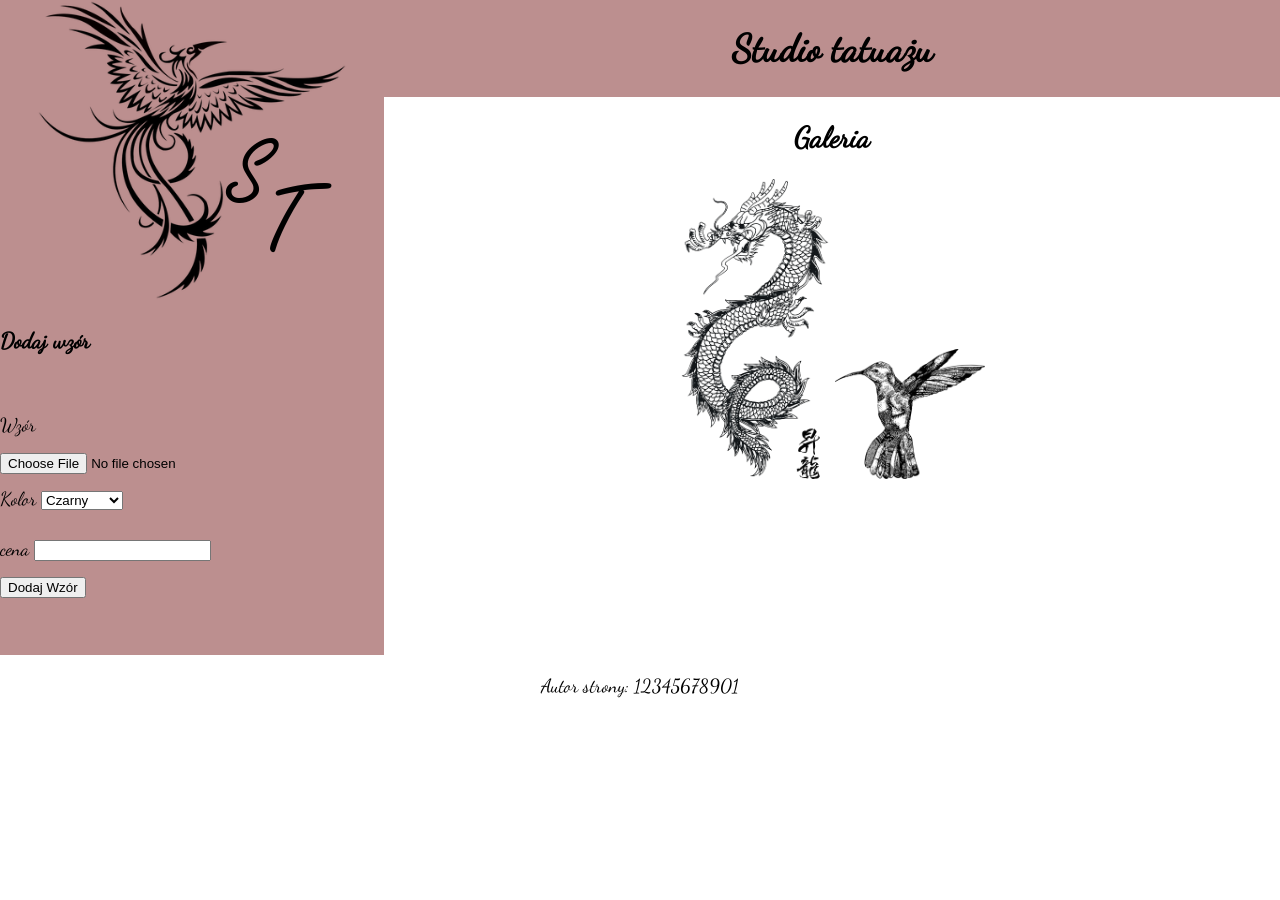
<file: studio_tatuazy/index.html>
<!DOCTYPE html>
<html lang="[pl]">
<head>
    <meta charset="UTF-8">
    <meta name="viewport" content="width=device-width, initial-scale=1.0">
    <title>Tatuaże</title>
    <link rel="stylesheet" href="styl.css">
</head>
<body>
    <div class="calychuj">
        <div class="prawychuj">

    <header class="header1">
        <img src="logo.png" alt="salon">
    </header>

    <aside>
        <h3>Dodaj wzór</h3> <br>
        <label for="wzor">Wzór</label> <br>
        <input type="file" name="wzor" id="wzor" accept=".png"> <br>

        <label for="kolor">Kolor</label>
        <select id="kolor">
            <option value="Czarny">Czarny</option>
            <option value="Czerwony">Czerwony</option>
            <option value="Zielony">Zielony</option>
            <option value="Niebieski">Niebieski</option>
        </select> <br>

        <label for="cena">cena</label>
        <input type="number" name="cena" id="cena"> <br>
        
        <button type="button" onclick="skrypt1()">Dodaj Wzór</button>
    </aside>
    </div>


    <div class="lewychuj">
    <header class="header1">
        <h1>Studio tatuażu</h1>
    </header>
    <section id="galeria">
        <h2>Galeria</h2>
        <img class="miniatury" src="smok.png" alt="smok.png">
        <img class="miniatury" src="koliber.png" alt="koliber.png">
    </section>
    </div>
    </div>

    <footer>
        <p>Autor strony: 12345678901</p>
    </footer>

    <script>
        function skrypt1() {
            var zdjecie = document.getElementById("wzor");

            var kolor = document.getElementById("kolor").value;

            var cena = document.getElementById("cena").value;

            let filename = zdjecie.value.split('\\').pop();

            alert(`Wzór: ${filename}, kolor ${kolor} w cenie ${cena} zł`)

            var img = document.createElement('img');
            img.src = filename;
            img.alt = filename;
            img.className = 'miniatury';

            document.getElementById("galeria").appendChild(img);
        }
    </script>
    
</body>
</html>
</file>
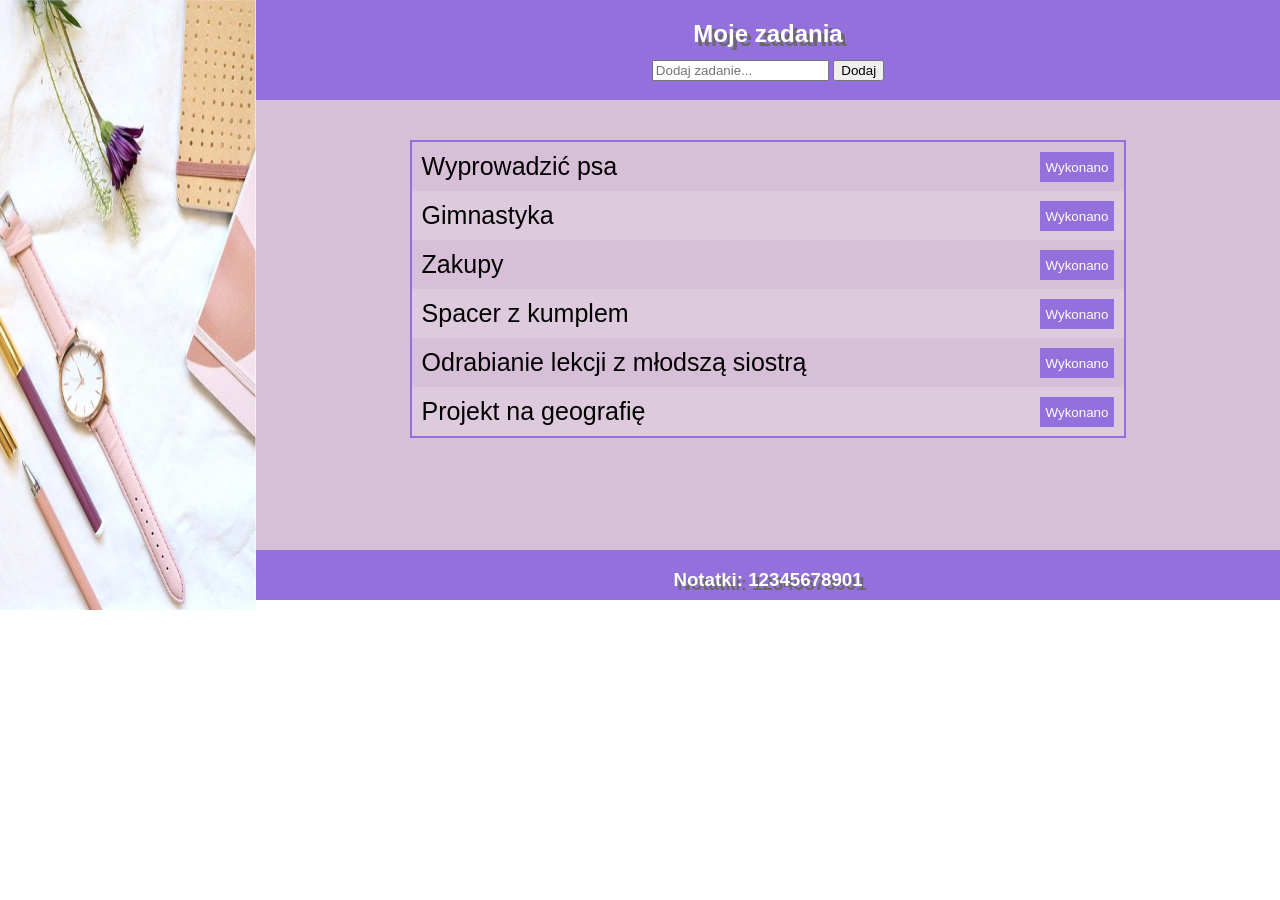
<file: zadania_js/notatki.html>
<!DOCTYPE html>
<html lang="pl">
<head>
    <meta charset="UTF-8">
    <meta name="viewport" content="width=device-width, initial-scale=1.0">
    <title>Planer zadań</title>
    <link rel="stylesheet" href="styl.css">
</head>
<body>
    <aside>
        <img src="obraz.jpg" alt="notatki">
    </aside>


        <header>
            <h2>Moje zadania</h2>
        </header>

        <nav>
            <input type="text" name="zadanie" id="zadanie" placeholder="Dodaj zadanie...">
            <button type="button" onclick="dodaj()">Dodaj</button>
        </nav>

        <main>
            <ul id="lista">
                <li>Wyprowadzić psa <button type="button" onclick="wykonanko(this)">Wykonano</button></li>
                <li>Gimnastyka <button type="button" onclick="wykonanko(this)">Wykonano</button></li>
                <li>Zakupy <button type="button" onclick="wykonanko(this)">Wykonano</button></li>
                <li>Spacer z kumplem <button type="button" onclick="wykonanko(this)">Wykonano</button></li>
                <li>Odrabianie lekcji z młodszą siostrą <button type="button" onclick="wykonanko(this)">Wykonano</button></li>
                <li>Projekt na geografię <button type="button" onclick="wykonanko(this)">Wykonano</button></li>
            </ul>

            
        </main>
        <footer>
            <h3>Notatki: 12345678901</h3>
        </footer>

        <script>

            function wykonanko(klikniety) {
                var elementListy = klikniety.parentElement
                elementListy.style = "text-decoration: line-through"
            }           
            



            function dodaj() {
                var lista = document.getElementById("lista");
                var zadanie = document.getElementById("zadanie");
                var nowyElementListy = document.createElement("li");
                nowyElementListy.innerHTML = `${zadanie.value}<button type="button" onclick="wykonanko(this)">Wykonano</button>`;
                lista.appendChild(nowyElementListy);
                }
        </script>
</body>
</html>
</file>
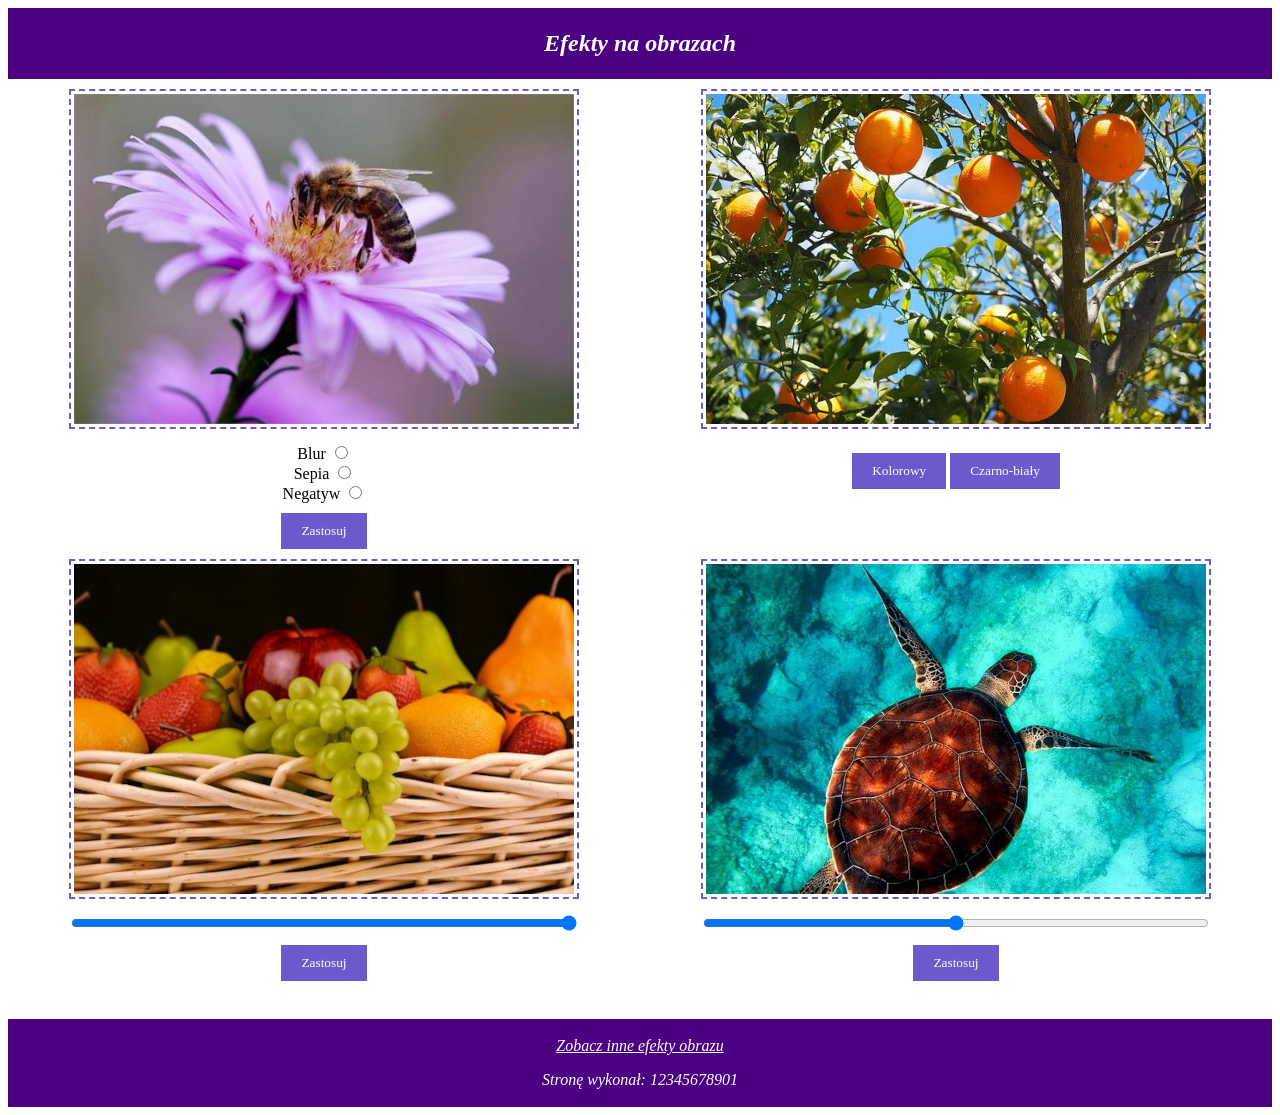
<file: zmianakoloru_js/obrazki.html>
<!DOCTYPE html>
<html lang="pl">
<head>
    <meta charset="UTF-8">
    <meta name="viewport" content="width=device-width, initial-scale=1.0">
    <title>Efekty obrazu</title>
    <link rel="stylesheet" href="styl.css">
</head>
<body>
    <header>
        <h2>Efekty na obrazach</h2>
    </header>


<main>
    <section class="blok1">
        <img src="pszczola.jpg" alt="pszczoła na fioletowym kwiatku" id="pszczola"> <br>


        <label for="Blur">Blur</label>
        <input type="radio" name="przczola" id="Blur"> <br>

        <label for="Sepia">Sepia</label>
        <input type="radio" name="przczola" id="Sepia"> <br>

        <label for="Negatyw">Negatyw</label>
        <input type="radio" name="przczola" id="Negatyw"> <br>

        <button type="button" onclick="skrypt1()">Zastosuj</button>
    </section>


    <section class="blok2">
        <img src="pomarancza.jpg" alt="drzewo pomarańczy" id="pomarancza"> <br>

        <button type="button" onclick="kolor1()">Kolorowy</button>
        <button type="button" onclick="kolor2()">Czarno-biały</button>
    </section>

    <section class="blok3">
        <img src="owoce.jpg" alt="Kosz pełen owoców" id="owoce">

        <input type="range" name="suwak" id="suwak1" min="0" max="100" value="100"> <br>

        <button type="button" onclick="skrypt4()">Zastosuj</button>
    </section>
    
    <section class="blok4">
        <img src="zolw.jpg" alt="Żółw w wodzie" id="zolw">
        <input type="range" name="suwak2" id="suwak2" min="0" max="250">  <br>
        <button type="button" onclick="skrypt5()">Zastosuj</button>
    </section>
</main>    

    <footer>
        <p><a href="http://www.css.com/" target="_blank">Zobacz inne efekty obrazu</a></p>
        <p>Stronę wykonał: 12345678901</p>
    </footer>

    <script>
        function skrypt1() {
            var pszczola = document.getElementById("pszczola");

            var Blur = document.getElementById("Blur");

            var Sepia = document.getElementById("Sepia");

            var Negatyw = document.getElementById("Negatyw");

            if (Blur.checked) {
                pszczola.style.filter = "blur(6px)";
            }

            if (Sepia.checked) {
                pszczola.style.filter = "sepia(100%)";
            }

            if (Negatyw.checked) {
                pszczola.style.filter = "invert(100%)";
            }
          
        }


        function kolor1() {
            var pomarancza = document.getElementById("pomarancza");
            pomarancza.style.filter = "none";
        }

        function kolor2() {
            var pomarancza = document.getElementById("pomarancza");
            pomarancza.style.filter = "grayscale(100%)";
        }

        function  skrypt4() {
            var owoce = document.getElementById("owoce");
            var suwak1 = document.getElementById("suwak1");

            owoce.style.filter = "opacity(" + suwak1.value + "%)"
        }

        function  skrypt5() {
            var zolw = document.getElementById("zolw");
            var suwak2 = document.getElementById("suwak2");

            zolw.style.filter = "brightness(" + suwak2.value + "%)"
        }



    </script>
</body>
</html>
</file>
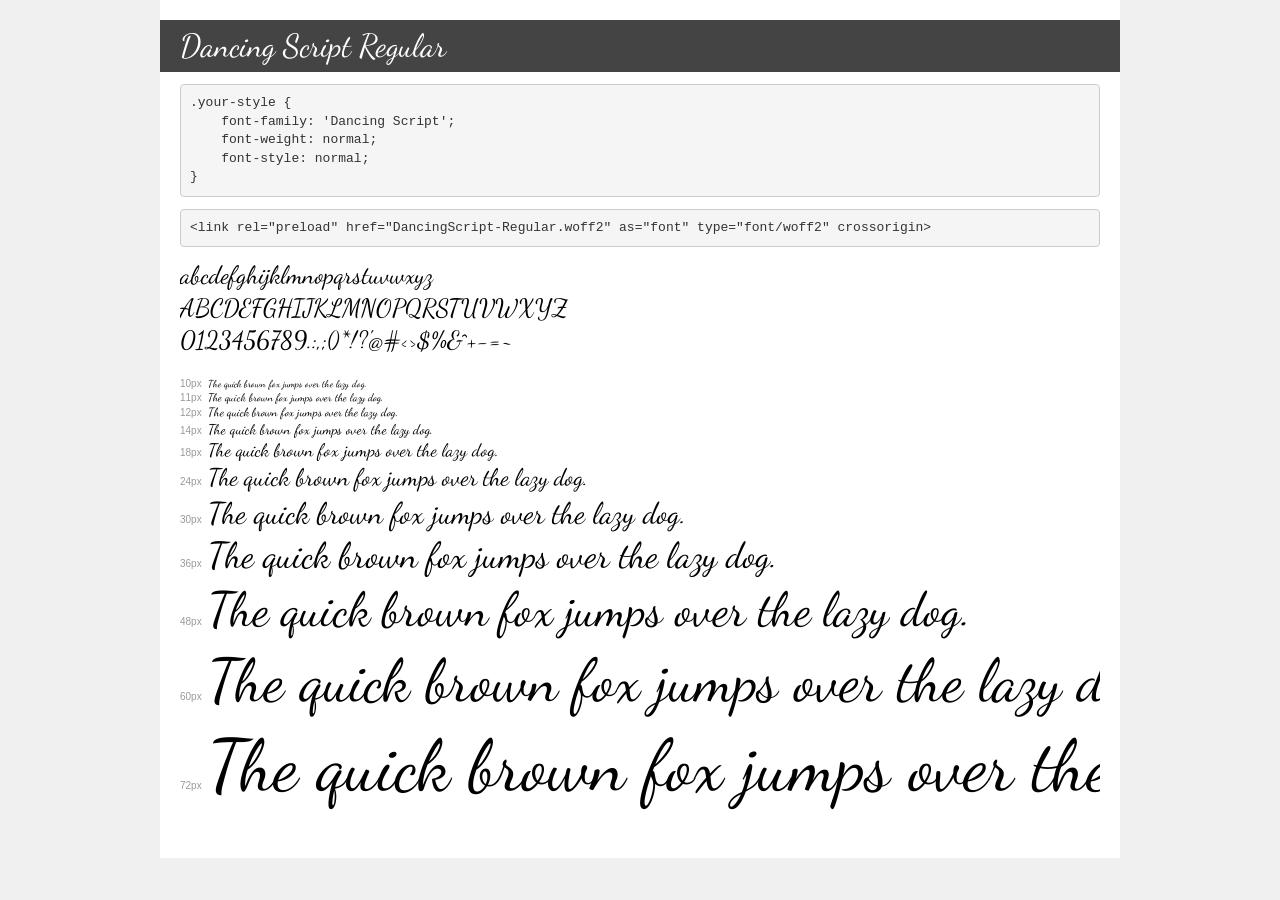
<file: studio_tatuazy/czcionki/demo.html>
<!DOCTYPE html>
<html lang="en">
<head>
    <meta charset="utf-8">
    <meta http-equiv="X-UA-Compatible" content="IE=edge">
    <meta name="viewport" content="width=device-width, initial-scale=1">
    <meta name="robots" content="noindex, noarchive">
    <meta name="format-detection" content="telephone=no">
    <title>Transfonter demo</title>
    <link href="stylesheet.css" rel="stylesheet">
    <style>
        /*
        http://meyerweb.com/eric/tools/css/reset/
        v2.0 | 20110126
        License: none (public domain)
        */
        html, body, div, span, applet, object, iframe,
        h1, h2, h3, h4, h5, h6, p, blockquote, pre,
        a, abbr, acronym, address, big, cite, code,
        del, dfn, em, img, ins, kbd, q, s, samp,
        small, strike, strong, sub, sup, tt, var,
        b, u, i, center,
        dl, dt, dd, ol, ul, li,
        fieldset, form, label, legend,
        table, caption, tbody, tfoot, thead, tr, th, td,
        article, aside, canvas, details, embed,
        figure, figcaption, footer, header, hgroup,
        menu, nav, output, ruby, section, summary,
        time, mark, audio, video {
            margin: 0;
            padding: 0;
            border: 0;
            font-size: 100%;
            font: inherit;
            vertical-align: baseline;
        }
        /* HTML5 display-role reset for older browsers */
        article, aside, details, figcaption, figure,
        footer, header, hgroup, menu, nav, section {
            display: block;
        }
        body {
            line-height: 1;
        }
        ol, ul {
            list-style: none;
        }
        blockquote, q {
            quotes: none;
        }
        blockquote:before, blockquote:after,
        q:before, q:after {
            content: '';
            content: none;
        }
        table {
            border-collapse: collapse;
            border-spacing: 0;
        }
        /* demo styles */
        body {
            background: #f0f0f0;
            color: #000;
        }
        .page {
            background: #fff;
            width: 920px;
            margin: 0 auto;
            padding: 20px 20px 0 20px;
            overflow: hidden;
        }
        .font-container {
            overflow-x: auto;
            overflow-y: hidden;
            margin-bottom: 40px;
            line-height: 1.3;
            white-space: nowrap;
            padding-bottom: 5px;
        }
        h1 {
            position: relative;
            background: #444;
            font-size: 32px;
            color: #fff;
            padding: 10px 20px;
            margin: 0 -20px 12px -20px;
        }
        .letters {
            font-size: 25px;
            margin-bottom: 20px;
        }
        .s10:before {
            content: '10px';
        }
        .s11:before {
            content: '11px';
        }
        .s12:before {
            content: '12px';
        }
        .s14:before {
            content: '14px';
        }
        .s18:before {
            content: '18px';
        }
        .s24:before {
            content: '24px';
        }
        .s30:before {
            content: '30px';
        }
        .s36:before {
            content: '36px';
        }
        .s48:before {
            content: '48px';
        }
        .s60:before {
            content: '60px';
        }
        .s72:before {
            content: '72px';
        }
        .s10:before, .s11:before, .s12:before, .s14:before,
        .s18:before, .s24:before, .s30:before, .s36:before,
        .s48:before, .s60:before, .s72:before {
            font-family: Arial, sans-serif;
            font-size: 10px;
            font-weight: normal;
            font-style: normal;
            color: #999;
            padding-right: 6px;
        }
        pre {
            display: block;
            padding: 9px;
            margin: 0 0 12px;
            font-family: Monaco, Menlo, Consolas, "Courier New", monospace;
            font-size: 13px;
            line-height: 1.428571429;
            color: #333;
            font-weight: normal;
            font-style: normal;
            background-color: #f5f5f5;
            border: 1px solid #ccc;
            overflow-x: auto;
            border-radius: 4px;
        }
        /* responsive */
        @media (max-width: 959px) {
            .page {
                width: auto;
                margin: 0;
            }
        }
    </style>
</head>
<body>
<div class="page">
    <div class="demo">
        <h1 style="font-family: 'Dancing Script'; font-weight: normal; font-style: normal;">Dancing Script Regular</h1>
        <pre title="Usage">.your-style {
    font-family: 'Dancing Script';
    font-weight: normal;
    font-style: normal;
}</pre>
        <pre title="Preload (optional)">
&lt;link rel=&quot;preload&quot; href=&quot;DancingScript-Regular.woff2&quot; as=&quot;font&quot; type=&quot;font/woff2&quot; crossorigin&gt;</pre>
        <div class="font-container" style="font-family: 'Dancing Script'; font-weight: normal; font-style: normal;">
            <p class="letters">
                abcdefghijklmnopqrstuvwxyz<br>
ABCDEFGHIJKLMNOPQRSTUVWXYZ<br>
                0123456789.:,;()*!?'@#&lt;&gt;$%&^+-=~
            </p>
            <p class="s10" style="font-size: 10px;">The quick brown fox jumps over the lazy dog.</p>
            <p class="s11" style="font-size: 11px;">The quick brown fox jumps over the lazy dog.</p>
            <p class="s12" style="font-size: 12px;">The quick brown fox jumps over the lazy dog.</p>
            <p class="s14" style="font-size: 14px;">The quick brown fox jumps over the lazy dog.</p>
            <p class="s18" style="font-size: 18px;">The quick brown fox jumps over the lazy dog.</p>
            <p class="s24" style="font-size: 24px;">The quick brown fox jumps over the lazy dog.</p>
            <p class="s30" style="font-size: 30px;">The quick brown fox jumps over the lazy dog.</p>
            <p class="s36" style="font-size: 36px;">The quick brown fox jumps over the lazy dog.</p>
            <p class="s48" style="font-size: 48px;">The quick brown fox jumps over the lazy dog.</p>
            <p class="s60" style="font-size: 60px;">The quick brown fox jumps over the lazy dog.</p>
            <p class="s72" style="font-size: 72px;">The quick brown fox jumps over the lazy dog.</p>
        </div>
    </div>

</div>
</body>
</html>
</file>
<file: studio_tatuazy/styl.css>
@font-face {
    font-family: 'Dancing Script';
    src: url('czcionki/DancingScript-Regular.woff2') format('woff2'),
        url('czcionki/DancingScript-Regular.woff') format('woff');
    font-weight: normal;
    font-style: normal;
    font-display: swap;
}

body {
    font-family: 'Dancing Script', serif;
    font-size: 120%;
    text-align: center;
    margin: 0;
    box-sizing: border-box;
}

.calychuj {
    display: flex;
}

.prawychuj {
    display: flex;
    flex-direction: column;
    width: 30%;
}

.lewychuj {
    display: flex;
    flex-direction: column;
    width: 70%;
}

.header1, aside {
    background-color: rosybrown;
    /* width: 30%; */
}

aside {
    text-align: left;
    height: 350px;
}
.header2 {
    background-color: rosybrown;
    height: 100px;
}

section {
    height: 550px;
    overflow: scroll;
}

label {
    line-height: 50px;
}

.miniatury {
    width: 150px;
}

.miniatury:hover {
    background-color: bisque;
    width: 200px;
    transition: 1s;
}
</file>
<file: zadania_js/styl.css>
* {
    font-family: Verdana, sans-serif;
    box-sizing: border-box;
}

body {
    margin: 0;
}

aside {
    width: 20%;
    height: 610px;
    float: left;
}
aside img {
    width: 100%;
    height: 610px;
}

header, nav, footer {
    background-color: MediumPurple;
    color: white;
    width: 80%;
    height: 50px;
    text-align: center;
    text-shadow: 4px 4px DimGray;
    float: left;
}

nav {
    padding-top: 10px;
}

main {
    background-color: Thistle;
    width: 80%;
    height: 450px;
    overflow: auto; 
    float: left;
}

ul {
    margin: 40px auto;
    width: 70%;
    font-size: 25px;
    border: 2px solid MediumPurple;
    list-style-type: none;
    padding: 0;
}


li {
    padding: 10px;
}


li:nth-of-type(even) {
    background-color: #DDCADD;
}


li:hover {
    background-color: Lavender;
}


li button {
    float: right;
    background-color: MediumPurple;
    color: white;
    height: 30px;
    border: none;
}
</file>
<file: zmianakoloru_js/styl.css>
* {
    font-family: century;
    text-align: center;
}

/* body {
    margin: 0;
    padding: 0;
    display: flex;
    flex-direction: column;
}

main {
    display: flex;
    flex-wrap: wrap;
} */

header, footer {
    background-color: Indigo;
    color: white;
    font-style: italic;
    padding: 2px;
    clear: both;
}

section {
    width: 50%;
    height: 470px;
    float: left;
}

img {
    padding: 3px;
    margin: 10px;
    border: 2px dashed slateblue;
}
a {
    color: white;
}

button {
    background-color: slateblue;
    color: white;
    border: none;
    padding: 10px 20px;
    margin-top: 10px;
}

button:hover {
    background-color: indigo;
}

input[type="range"] {
    width: 80%;
}
</file>
<file: studio_tatuazy/czcionki/stylesheet.css>
@font-face {
    font-family: 'Dancing Script';
    src: url('DancingScript-Regular.woff2') format('woff2'),
        url('DancingScript-Regular.woff') format('woff');
    font-weight: normal;
    font-style: normal;
    font-display: swap;
}

/*add proper URL path if needed*/
</file>
